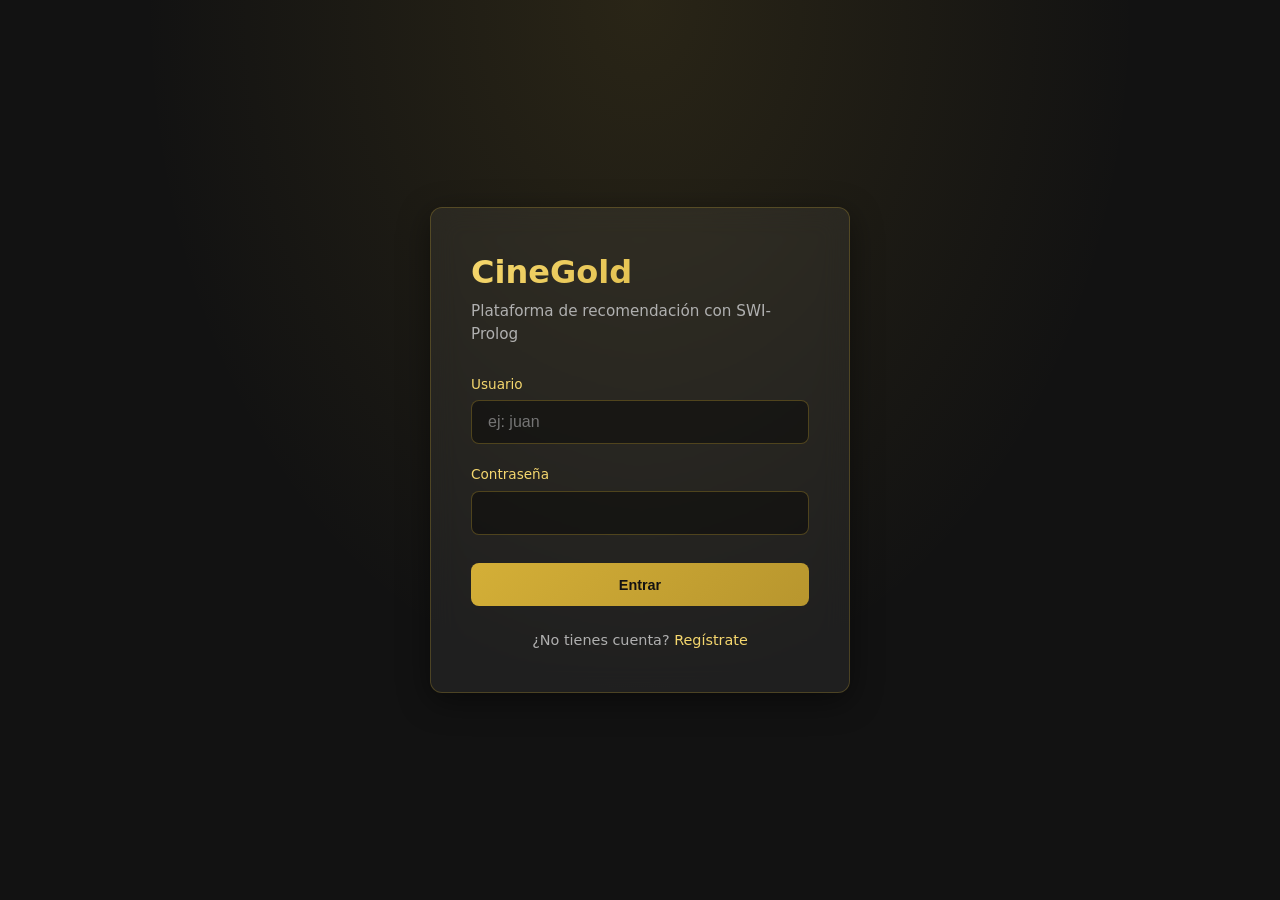
<file: frontend/login.html>
<!DOCTYPE html>
<html lang="es">
<head>
  <meta charset="UTF-8">
  <meta name="viewport" content="width=device-width, initial-scale=1.0">
  <title>CineGold - Iniciar sesión</title>
  <link rel="stylesheet" href="style.css">
</head>
<body data-page="login" class="auth-page">
  <div class="auth-card">
    <h1>CineGold</h1>
    <p class="sub">Plataforma de recomendación con SWI-Prolog</p>
    <div id="login-alert" class="alert"></div>
    <form id="login-form">
      <div class="form-group">
        <label for="username">Usuario</label>
        <input type="text" id="username" name="username" required autocomplete="username" placeholder="ej: juan">
      </div>
      <div class="form-group">
        <label for="password">Contraseña</label>
        <input type="password" id="password" name="password" required autocomplete="current-password">
      </div>
      <button type="submit" class="btn btn-gold">Entrar</button>
    </form>
    <p class="auth-footer">¿No tienes cuenta? <a href="register.html">Regístrate</a></p>
  </div>
  <script src="script.js"></script>
</body>
</html>
</file>
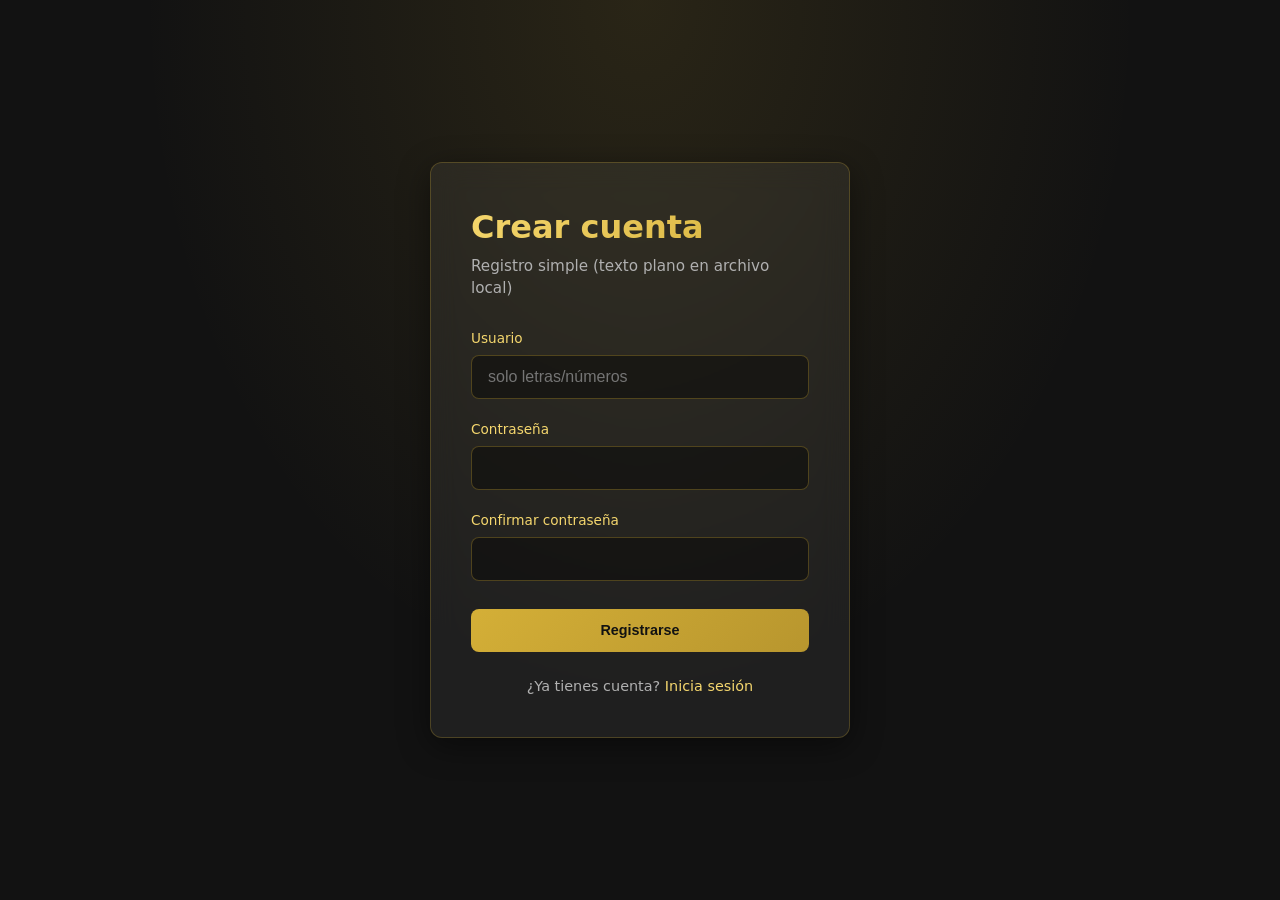
<file: frontend/register.html>
<!DOCTYPE html>
<html lang="es">
<head>
  <meta charset="UTF-8">
  <meta name="viewport" content="width=device-width, initial-scale=1.0">
  <title>CineGold - Registro</title>
  <link rel="stylesheet" href="style.css">
</head>
<body data-page="register" class="auth-page">
  <div class="auth-card">
    <h1>Crear cuenta</h1>
    <p class="sub">Registro simple (texto plano en archivo local)</p>
    <div id="register-alert" class="alert"></div>
    <form id="register-form">
      <div class="form-group">
        <label for="username">Usuario</label>
        <input type="text" id="username" name="username" required placeholder="solo letras/números">
      </div>
      <div class="form-group">
        <label for="password">Contraseña</label>
        <input type="password" id="password" name="password" required>
      </div>
      <div class="form-group">
        <label for="confirm">Confirmar contraseña</label>
        <input type="password" id="confirm" name="confirm" required>
      </div>
      <button type="submit" class="btn btn-gold">Registrarse</button>
    </form>
    <p class="auth-footer">¿Ya tienes cuenta? <a href="login.html">Inicia sesión</a></p>
  </div>
  <script src="script.js"></script>
</body>
</html>
</file>
<file: frontend/style.css>
:root {
  --bg: #121212;
  --bg-card: #1a1a1a;
  --gold: #d4af37;
  --gold-light: #f5d76e;
  --text: #f5f5f5;
  --text-muted: #b0b0b0;
  --danger: #e50914;
  --glass: rgba(255, 255, 255, 0.06);
  --radius: 12px;
  --shadow: 0 8px 32px rgba(0, 0, 0, 0.45);
  --transition: 0.3s cubic-bezier(0.4, 0, 0.2, 1);
}

* { box-sizing: border-box; margin: 0; padding: 0; }

body {
  font-family: 'Segoe UI', system-ui, -apple-system, sans-serif;
  background: var(--bg);
  color: var(--text);
  min-height: 100vh;
  line-height: 1.5;
}

a {
  color: var(--gold-light);
  text-decoration: none;
  transition: color var(--transition);
}
a:hover { color: var(--gold); }

/* ── Auth ─────────────────────────────────── */
.auth-page {
  min-height: 100vh;
  display: flex;
  align-items: center;
  justify-content: center;
  background:
    radial-gradient(ellipse at top, rgba(212,175,55,0.12), transparent 55%),
    var(--bg);
  padding: 1.5rem;
}

.auth-card {
  width: 100%;
  max-width: 420px;
  background: var(--glass);
  backdrop-filter: blur(14px);
  border: 1px solid rgba(212,175,55,0.25);
  border-radius: var(--radius);
  padding: 2.5rem;
  box-shadow: var(--shadow);
}

.auth-card h1 {
  font-size: 2rem;
  background: linear-gradient(135deg, var(--gold-light), var(--gold));
  -webkit-background-clip: text;
  -webkit-text-fill-color: transparent;
  background-clip: text;
  margin-bottom: 0.25rem;
}

.auth-card p.sub {
  color: var(--text-muted);
  margin-bottom: 1.75rem;
  font-size: 0.95rem;
}

.form-group { margin-bottom: 1.25rem; }

.form-group label {
  display: block;
  margin-bottom: 0.4rem;
  font-size: 0.85rem;
  color: var(--gold-light);
}

.form-group input {
  width: 100%;
  padding: 0.75rem 1rem;
  border-radius: 8px;
  border: 1px solid rgba(212,175,55,0.3);
  background: rgba(0,0,0,0.4);
  color: var(--text);
  font-size: 1rem;
  transition: border-color var(--transition), box-shadow var(--transition);
}

.form-group input:focus {
  outline: none;
  border-color: var(--gold);
  box-shadow: 0 0 0 3px rgba(212,175,55,0.2);
}

/* ── Buttons ──────────────────────────────── */
.btn {
  display: inline-flex;
  align-items: center;
  justify-content: center;
  gap: 0.4rem;
  padding: 0.65rem 1.25rem;
  border: none;
  border-radius: 8px;
  font-size: 0.9rem;
  font-weight: 600;
  cursor: pointer;
  transition: transform var(--transition), box-shadow var(--transition), background var(--transition);
}
.btn:active { transform: scale(0.97); }

.btn-gold {
  background: linear-gradient(135deg, var(--gold), #b8962e);
  color: #121212;
  width: 100%;
  padding: 0.85rem;
  margin-top: 0.5rem;
}
.btn-gold:hover { box-shadow: 0 4px 20px rgba(212,175,55,0.45); }

.btn-outline {
  background: transparent;
  border: 1px solid var(--gold);
  color: var(--gold-light);
}

.btn-sm {
  padding: 0.4rem 0.6rem;
  font-size: 0.72rem;
  letter-spacing: 0.02em;
}

.auth-footer {
  text-align: center;
  margin-top: 1.5rem;
  color: var(--text-muted);
  font-size: 0.9rem;
}

/* ── Alerts ───────────────────────────────── */
.alert {
  padding: 0.75rem 1rem;
  border-radius: 8px;
  margin-bottom: 1rem;
  font-size: 0.9rem;
  display: none;
}
.alert.error  { background: rgba(229,9,20,0.15); border: 1px solid var(--danger); color: #ff6b6b; }
.alert.success{ background: rgba(212,175,55,0.15); border: 1px solid var(--gold); color: var(--gold-light); }
.alert.show   { display: block; }

/* ── Navbar ───────────────────────────────── */
.navbar {
  position: sticky;
  top: 0;
  z-index: 100;
  display: flex;
  align-items: center;
  justify-content: space-between;
  padding: 1rem 2rem;
  background: rgba(18,18,18,0.92);
  backdrop-filter: blur(12px);
  border-bottom: 1px solid rgba(212,175,55,0.15);
}

.logo {
  font-size: 1.6rem;
  font-weight: 800;
  background: linear-gradient(135deg, var(--gold-light), var(--gold));
  -webkit-background-clip: text;
  -webkit-text-fill-color: transparent;
  background-clip: text;
}

.nav-right { display: flex; align-items: center; gap: 1rem; }

.search-wrap { position: relative; }

.search-wrap input {
  width: 280px;
  padding: 0.6rem 1rem 0.6rem 2.2rem;
  border-radius: 24px;
  border: 1px solid rgba(212,175,55,0.25);
  background: rgba(255,255,255,0.05);
  color: var(--text);
  transition: width var(--transition), border-color var(--transition);
}
.search-wrap input:focus { outline: none; width: 340px; border-color: var(--gold); }

/* Icono de búsqueda sin emoji — SVG inline via mask */
.search-wrap::before {
  content: '';
  position: absolute;
  left: 0.75rem;
  top: 50%;
  transform: translateY(-50%);
  width: 14px;
  height: 14px;
  opacity: 0.6;
  background-color: var(--text-muted);
  -webkit-mask-image: url("data:image/svg+xml,%3Csvg xmlns='http://www.w3.org/2000/svg' viewBox='0 0 24 24' fill='none' stroke='currentColor' stroke-width='2'%3E%3Ccircle cx='11' cy='11' r='8'/%3E%3Cpath d='m21 21-4.35-4.35'/%3E%3C/svg%3E");
  mask-image: url("data:image/svg+xml,%3Csvg xmlns='http://www.w3.org/2000/svg' viewBox='0 0 24 24' fill='none' stroke='currentColor' stroke-width='2'%3E%3Ccircle cx='11' cy='11' r='8'/%3E%3Cpath d='m21 21-4.35-4.35'/%3E%3C/svg%3E");
  -webkit-mask-repeat: no-repeat;
  mask-repeat: no-repeat;
  -webkit-mask-size: contain;
  mask-size: contain;
}

.user-badge { color: var(--gold-light); font-size: 0.9rem; }

/* ── Hero ─────────────────────────────────── */
.hero {
  position: relative;
  height: 320px;
  margin: 0 0 2rem;
  background:
    linear-gradient(to top, var(--bg) 0%, transparent 50%),
    linear-gradient(135deg, rgba(212,175,55,0.15), rgba(18,18,18,0.9)),
    url('assets/banners/hero.jpg') center/cover;
  display: flex;
  align-items: flex-end;
  padding: 2rem 2.5rem;
}
.hero h2 { font-size: 2.2rem; max-width: 600px; }
.hero p  { color: var(--text-muted); margin-top: 0.5rem; }

/* ── Sections ─────────────────────────────── */
main { padding: 0 0 3rem; }

.section { margin-bottom: 2.5rem; padding: 0 2rem; }

.section-header {
  display: flex;
  align-items: center;
  justify-content: space-between;
  margin-bottom: 1rem;
}

.section h3 {
  font-size: 1.35rem;
  color: var(--gold-light);
  border-left: 4px solid var(--gold);
  padding-left: 0.75rem;
}

.row-scroll {
  display: flex;
  gap: 1rem;
  overflow-x: auto;
  padding-bottom: 0.75rem;
  scroll-snap-type: x mandatory;
  scrollbar-width: thin;
  scrollbar-color: var(--gold) transparent;
}
.row-scroll::-webkit-scrollbar       { height: 6px; }
.row-scroll::-webkit-scrollbar-thumb { background: var(--gold); border-radius: 3px; }

/* ── Cards ────────────────────────────────── */
.movie-card {
  flex: 0 0 180px;
  scroll-snap-align: start;
  background: var(--bg-card);
  border-radius: var(--radius);
  overflow: hidden;
  border: 1px solid rgba(255,255,255,0.06);
  transition: transform var(--transition), box-shadow var(--transition);
  position: relative;
}
.movie-card:hover {
  transform: translateY(-6px) scale(1.02);
  box-shadow: 0 12px 40px rgba(212,175,55,0.2);
  z-index: 2;
}

.poster-wrap {
  position: relative;
  aspect-ratio: 2/3;
  overflow: hidden;
  background: #222;
}
.poster-wrap img {
  width: 100%; height: 100%;
  object-fit: cover;
  transition: transform var(--transition);
}
.movie-card:hover .poster-wrap img { transform: scale(1.05); }

.poster-placeholder {
  width: 100%; height: 100%;
  display: flex;
  align-items: center;
  justify-content: center;
  background: linear-gradient(145deg, #2a2a2a, #1a1a1a);
  color: var(--gold);
  font-size: 2.5rem;
  font-weight: bold;
}

.progress-bar {
  position: absolute;
  bottom: 0; left: 0; right: 0;
  height: 4px;
  background: var(--danger);
  transform: scaleX(0);
  transform-origin: left;
  transition: transform 0.5s ease;
}
.movie-card.vista .progress-bar { transform: scaleX(1); }

.badge-pop {
  position: absolute;
  top: 8px; right: 8px;
  background: rgba(0,0,0,0.75);
  color: var(--gold-light);
  font-size: 0.7rem;
  padding: 0.2rem 0.5rem;
  border-radius: 4px;
  border: 1px solid var(--gold);
}

.card-body { padding: 0.75rem; }

.card-body h4 {
  font-size: 0.95rem;
  margin-bottom: 0.25rem;
  white-space: nowrap;
  overflow: hidden;
  text-overflow: ellipsis;
}

.card-meta { font-size: 0.75rem; color: var(--text-muted); margin-bottom: 0.6rem; }

.card-actions { display: flex; flex-wrap: wrap; gap: 0.35rem; }
.card-actions .btn { flex: 1 1 45%; min-width: 0; }

.btn-ver { background: var(--danger); color: white; flex: 1 1 100%; }

.btn-like.active,
.btn-fav.active  { background: var(--gold); color: #121212; border-color: var(--gold); }

.btn-dislike.active {
  background: #2a2a2a;
  color: #ff6b6b;
  border: 1px solid #ff6b6b;
}

/* ── Perfil ───────────────────────────────── */
.perfil-panel {
  margin: 1rem 2rem 2rem;
  padding: 1.25rem;
  background: var(--glass);
  border: 1px solid rgba(212,175,55,0.2);
  border-radius: var(--radius);
  backdrop-filter: blur(10px);
}
.perfil-panel h4 { color: var(--gold); margin-bottom: 0.75rem; }

.genero-tags { display: flex; flex-wrap: wrap; gap: 0.5rem; }

.genero-tag {
  background: rgba(212,175,55,0.15);
  border: 1px solid rgba(212,175,55,0.4);
  padding: 0.35rem 0.75rem;
  border-radius: 20px;
  font-size: 0.8rem;
}
.genero-tag span { color: var(--gold-light); font-weight: bold; }

/* ── Search results ───────────────────────── */
#search-results { padding: 0 2rem 2rem; }
#search-results.hidden { display: none; }
.empty-msg { color: var(--text-muted); padding: 2rem; text-align: center; }

/* ── Modal ────────────────────────────────── */
.modal-overlay {
  position: fixed;
  inset: 0;
  background: rgba(0,0,0,0.85);
  display: none;
  align-items: center;
  justify-content: center;
  z-index: 200;
  padding: 1rem;
}
.modal-overlay.show { display: flex; }

.modal {
  background: var(--bg-card);
  border: 1px solid var(--gold);
  border-radius: var(--radius);
  max-width: 500px;
  width: 100%;
  padding: 2rem;
  text-align: center;
}
.modal h3 { color: var(--gold-light); margin-bottom: 1rem; }

.modal .fake-player {
  height: 120px;
  background: #000;
  border-radius: 8px;
  margin: 1rem 0;
  display: flex;
  align-items: center;
  justify-content: center;
  color: var(--text-muted);
  font-size: 0.9rem;
  letter-spacing: 0.03em;
}

.modal .progress-view {
  height: 4px;
  background: #333;
  border-radius: 2px;
  overflow: hidden;
  margin-top: 1rem;
}
.modal .progress-view div {
  height: 100%;
  width: 100%;
  background: var(--danger);
  animation: fillBar 1.5s ease forwards;
}
@keyframes fillBar { from { width: 0; } to { width: 100%; } }

/* ── Responsive ───────────────────────────── */
@media (max-width: 768px) {
  .navbar { flex-wrap: wrap; gap: 1rem; padding: 1rem; }
  .search-wrap input       { width: 100%; }
  .search-wrap input:focus { width: 100%; }
  .hero    { height: 220px; padding: 1.5rem; }
  .hero h2 { font-size: 1.5rem; }
  .section { padding: 0 1rem; }
  .movie-card { flex: 0 0 150px; }
}
</file>
